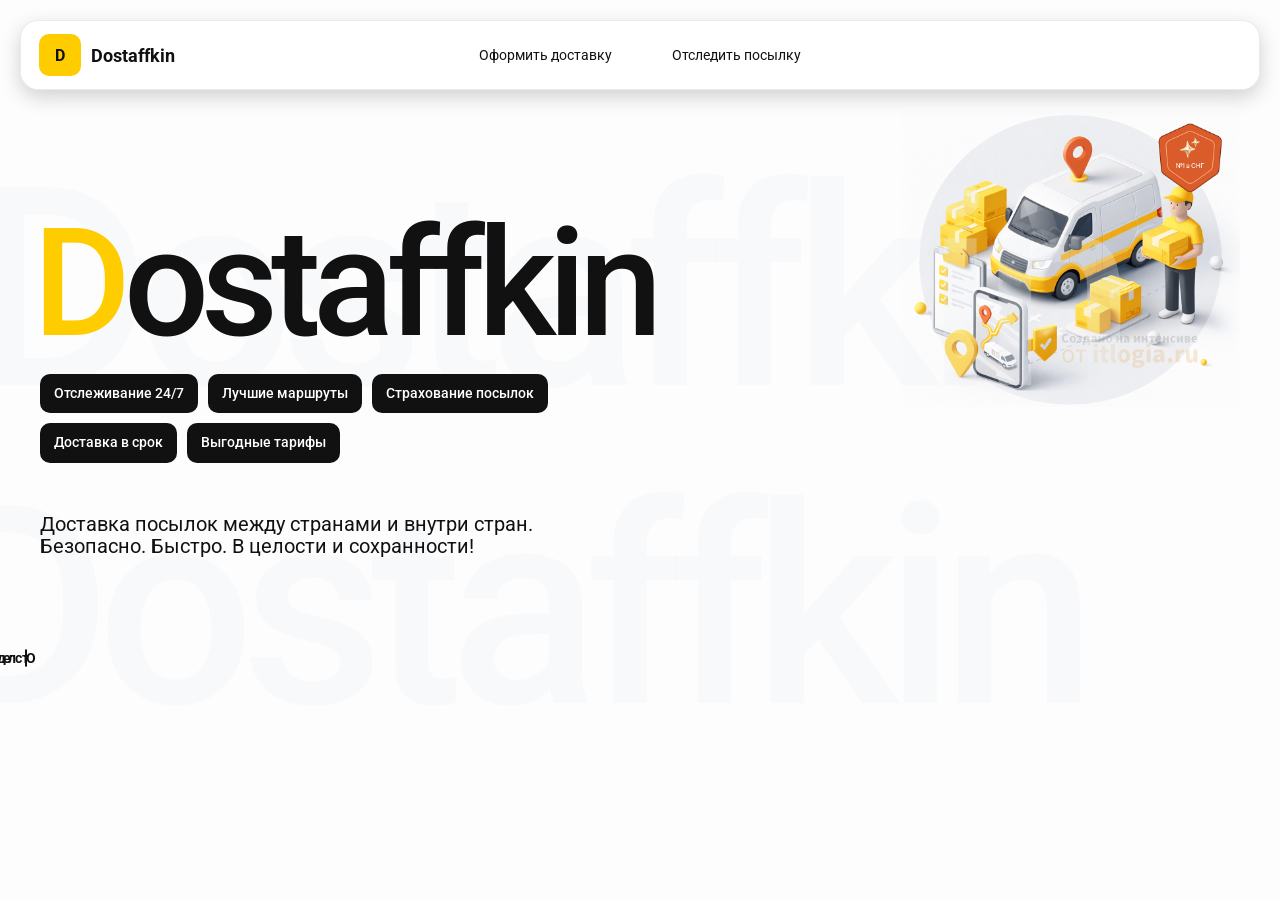
<file: index.html>
<!doctype html>
<html lang="ru">

<head>
  <meta charset="utf-8" />
  <meta name="viewport" content="width=device-width,initial-scale=1,maximum-scale=1,user-scalable=0" />
  <title>Dostaffkin — Доставка посылок между странами и внутри стран. Безопасно. Быстро. В целости и сохранности!
  </title>

  <link rel="stylesheet" href="styles/base.css" />
  <link rel="stylesheet" href="styles/base_adaptive.css" />
  <link rel="stylesheet" href="styles/index.css" />
  <link rel="stylesheet" href="styles/index_adaptive.css" />
</head>

<body>
  <div class="container">
    <header class="header">
      <a class="header-brand" href="#">
        <div class="header-logo">D</div>
        <div class="header-title">Dostaffkin</div>
      </a>
      <nav class="header-menu">
        <a class="header-link" href="./order.html">Оформить <span>доставку</span></a>
        <a class="header-link" href="./track.html">Отследить <span>посылку</span></a>
      </nav>

    </header>
    <main class="main">
      <section class="main-info">
        <div class="main-title">
          <span>D</span>ostaffkin
        </div>
        <div class="main-features">
          <div class="main-feature">Отслеживание 24/7</div>
          <div class="main-feature">Лучшие маршруты</div>
          <div class="main-feature">Страхование посылок</div>
          <div class="main-feature">Доставка в срок</div>
          <div class="main-feature">Выгодные тарифы</div>
        </div>
        <div class="main-description">
          Доставка посылок между странами и внутри стран.
          Безопасно. Быстро. В целости и сохранности!
        </div>
        <div class="main-title-ghost">Dostaffkin
          <a class="button" type="button" href="./order.html">Заказать доставку</a>
          <a class="button button-white" type="button" href="./track.html">Отследить посылку</a>
        </div>
      </section>
      <div class="main-title-ghost">Dostaffkin</div>
      <section class="main-image">
        <img src="images/main-image.png" alt="Main image" />
      </section>
    </main>
  </div>
</body>

</html>
</file>
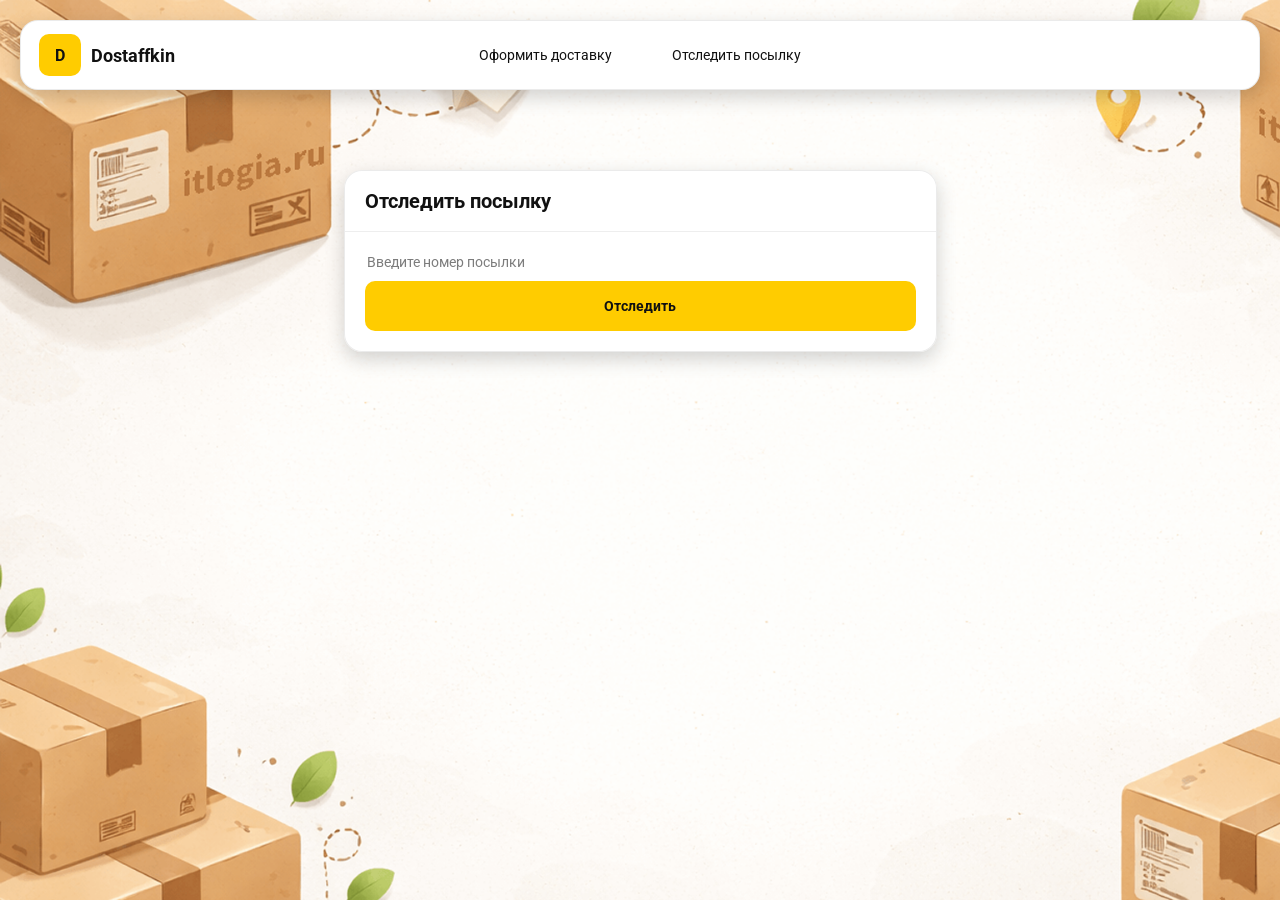
<file: track.html>
<!doctype html>
<html lang="ru">

<head>
    <meta charset="utf-8" />
    <meta name="viewport" content="width=device-width,initial-scale=1,maximum-scale=1,user-scalable=0" />
    <title>Отследить посылку</title>
    <link rel="stylesheet" href="styles/base.css" />
    <link rel="stylesheet" href="styles/base_adaptive.css" />

    <link rel="stylesheet" href="styles/track.css" />
    <link rel="stylesheet" href="styles/track_adaptive.css" />
</head>

<body>

    <div class="container">
        <header class="header">
            <a class="header-brand" href="./index.html">
                <div class="header-logo">D</div>
                <div class="header-title">Dostaffkin</div>
            </a>
            <nav class="header-menu">
                <a class="header-link" href="./track.html">Оформить <span>доставку</span></a>
                <a class="header-link" href="#">Отследить <span>посылку</span></a>
            </nav>
        </header>
        <main class="track-content">
            <section class="track-card track-search">
                <div class="track-title">Отследить посылку</div>
                <div class="track-action">
                    <div class="main-field track-field">
                        <input id="trackNumber" placeholder="Введите номер посылки" autocomplete="off" />
                    </div>
                    <button id="trackButton" class="button track-button" type="button">Отследить</button>
                </div>
            </section>
            <section class="track-card track-result" id="trackResult">
                <div class="track-result-header">
                    <div class="track-id" id="trackIdValue"></div>
                    <div class="track-routes">
                        <div class="track-route">
                            <div class="track-route-pin">
                                <svg xmlns="http://www.w3.org/2000/svg" fill="none" viewBox="0 0 24 24"
                                    stroke-width="1.5" stroke="orange" class="size-6">
                                    <path stroke-linecap="round" stroke-linejoin="round"
                                        d="M15 10.5a3 3 0 1 1-6 0 3 3 0 0 1 6 0Z" />
                                    <path stroke-linecap="round" stroke-linejoin="round"
                                        d="M19.5 10.5c0 7.142-7.5 11.25-7.5 11.25S4.5 17.642 4.5 10.5a7.5 7.5 0 1 1 15 0Z" />
                                </svg>
                            </div>
                            <div class="track-route-address" id="trackFromValue">
                                Откуда: Москва, улица Арбат, 1
                            </div>
                        </div>
                        <div class="track-route track-route-arrow">
                            <svg xmlns="http://www.w3.org/2000/svg" fill="none" viewBox="0 0 24 24" stroke-width="1.5"
                                stroke="currentColor" class="size-6">
                                <path stroke-linecap="round" stroke-linejoin="round"
                                    d="M19.5 13.5 12 21m0 0-7.5-7.5M12 21V3" />
                            </svg>
                        </div>
                        <div class="track-route">
                            <div class="track-route-pin">
                                <svg xmlns="http://www.w3.org/2000/svg" fill="none" viewBox="0 0 24 24"
                                    stroke-width="1.5" stroke="green" class="size-6">
                                    <path stroke-linecap="round" stroke-linejoin="round"
                                        d="M15 10.5a3 3 0 1 1-6 0 3 3 0 0 1 6 0Z" />
                                    <path stroke-linecap="round" stroke-linejoin="round"
                                        d="M19.5 10.5c0 7.142-7.5 11.25-7.5 11.25S4.5 17.642 4.5 10.5a7.5 7.5 0 1 1 15 0Z" />
                                </svg>
                            </div>
                            <div class="track-route-address" id="trackToValue">
                                Куда: Минск, проспект Независимости, 58
                            </div>
                        </div>
                    </div>
                </div>
                <div class="track-info">
                    <div class="track-status-title">Статус данной посылки:</div>
                    <div class="track-status-list" id="trackStatusList">


                        <div class="track-status created">
                            <img src="images/icons/created.svg" class="track-status-icon" alt="Created">
                            <div class="track-status-text">
                                <div class="track-status-text-state">Создан</div>
                                <div class="track-status-text-date">10.01.2026</div>
                            </div>
                        </div>

                        <div class="track-status in-way">
                            <img src="images/icons/in-way.svg" class="track-status-icon" alt="In way">
                            <div class="track-status-text">
                                <div class="track-status-text-state">В пути: Москва</div>
                                <div class="track-status-text-date">18.01.2026</div>
                            </div>
                        </div>

                        <div class="track-status ready">
                            <img src="images/icons/ready.svg" class="track-status-icon" alt="Ready">
                            <div class="track-status-text">
                                <div class="track-status-text-state">Готов к выдаче</div>
                                <div class="track-status-text-date">25.01.2026</div>
                            </div>
                        </div>

                        <div class="track-status done">
                            <img src="images/icons/done.svg" class="track-status-icon" alt="Done">
                            <div class="track-status-text">
                                <div class="track-status-text-state">Вручен</div>
                                <div class="track-status-text-date">27.01.2026</div>
                            </div>
                        </div>

                    </div>
                </div>
            </section>
        </main>
    </div>

</body>

</html>
</file>
<file: styles/base.css>
*,
*::before,
*::after {
    box-sizing: border-box;
}

@font-face {
    font-family: "Roboto";
    src: url("../fonts/Roboto-Regular.ttf");
    font-weight: normal;
}

@font-face {
    font-family: "Roboto";
    src: url("../fonts/Roboto-Bold.ttf");
    font-weight: bold;
}

@font-face {
    font-family: "Roboto";
    src: url("../fonts/Roboto-Medium.ttf");
    font-weight: 500;
}


html,
body {
    margin: 0;
    color: #111111;
    font-family: "Roboto", sans-serif;
}

body {
    background: #FDFDFD;
}

.header {
    border-radius: 18px;
    box-shadow: 0 7px 20px 0 #0000002E;
    backdrop-filter: blur(10px);
    background: #ffffff;
    left: 20px;
    border: 1px solid rgba(0, 0, 0, 0.08);
    position: fixed;
    right: 20px;
    top: 20px;
    padding: 14px 18px;
    height: 70px;
    display: flex;
    align-items: center;
    z-index: 6;
}

.header-brand {
    display: flex;
    align-items: center;
    text-decoration: none;
    gap: 10px;
}

.header-logo {
    width: 42px;
    height: 42px;
    border-radius: 10px;
    background: #FFCC00;
    display: grid;
    place-items: center;
    font-weight: bold;
    color: #111;
}

.header-title {
    font-size: 18px;
    font-weight: bold;
    color: #111111;
    text-decoration: none;
}

.header-menu {
    display: flex;
    align-items: center;
    gap: 60px;
    margin: 0;
    position: absolute;
    left: 50%;
    transform: translateX(-50%);
}

.header-link {
    font-size: 14px;
    color: #111111;
    text-decoration: none;
}

.button {
    border: 0;
    outline: none;
    height: 44px;
    border-radius: 10px;
    font-size: 14px;
    font-weight: bold;
    cursor: pointer;
    font-family: inherit;
    transition: transform .08s ease, opacity .12s ease;
    background: #ffcc00;
    color: #111111;
    text-align: center;
    text-decoration: none;
}

.button:hover {
    background-color: #E5BC19;
}

.button:disabled {
    cursor: not-allowed;
    background-color: #FADE6E;
    color: #787878;
    transform: none;
}

.button.button-white {
    background: #ffffff;
    border: 1px solid #111111;
}

.button.button-white:hover {
    background: rgb(241 241 241);
}


main-field {
    display: flex;
    align-items: center;
    margin-top: 6px;
    gap: 10px;
    border: 1px solid #1111111A;
    background: #FAFAFA;
    border-radius: 10px;
    padding: 10px 12px;
    position: relative;
    box-sizing: border-box;
    height: 50px;
}

.main-field.textarea {
    height: auto;
}

.main-pin {
    width: 28px;
    height: 28px;
    border-radius: 10px;
    background: rgba(17, 17, 17, 0.08);
    display: grid;
    place-items: center;
    flex: 0 0 auto;
    position: relative;
    
}

.main-pin::before {
    content: "";
    width: 8px;
    height: 8px;
    border-radius: 999px;
    background: orange;
    opacity: .75;
    display: block;
    
}

.main-field:last-child .main-pin::before {
    background: green;
    opacity: .85;
    
}

input,
textarea {
    width: 100%;
    border: 0;
    outline: none;
    background: transparent;
    font-size: 14px;
    color: #111111;
    font-family: inherit;
    
}

textarea {
    resize: vertical;
    min-height: 72px;
    padding: 2px 0;
    
}

input::placeholder,
textarea::placeholder {
    color: #7C7C7C;
    
}

.main-field:focus-within {
    border-color: rgba(0, 0, 0, 0.20);
    box-shadow: 0 0 0 4px rgba(255, 204, 0, 0.35);
    background: rgba(255, 255, 255, 0.75);
}
</file>
<file: styles/base_adaptive.css>
@media (max-width: 767px) {
    .header {
        left: 10px;
        right: 10px;
        top: 10px;
    }

    .header-link span {
        display: none;
    }

    .header-menu {
        gap: 20px;
        justify-content: flex-start;
        margin: 0 0 0 30px;
        position: static;
        transform: none;
    }
}

@media (max-width: 420px) {
    .header-title {
        display: none;
    }
}

@media (max-width: 374px) {
    .header-menu {
        gap: 10px;
        margin: 0 0 0 10px;
    }
}
</file>
<file: styles/index.css>
.container {
    overflow: hidden;
    min-height: 100vh;
}

.main-info {
    max-width: 840px;
    width: 100%;
    position: relative;
}

.main {
padding: 111px 40px 40px;
position: relative;
display: flex;
}

.main-title {
    margin-top: 98px;
    font-weight: 500;
    font-size: 200px;
    line-height: 1;
    letter-spacing: -0.05em;
    color: #111111;
    left: -15px;
    position: relative;
}

.main-title span {
    color: #ffcc00;
}

.main-features {
    margin-top: 15px;
    display: flex;
    flex-wrap: wrap;
    gap: 10px;
}

.main-feature {
    background: #111111;
    color: #ffffff;
    padding: 12px 14px;
    font-weight: 500;
    font-size: 14px;
    line-height: 1.1;
    border-radius: 10px;
}

.main-description {
    margin-top: 50px;
    max-width: 500px;
    font-size: 20px;
    line-height: 1.1;
    color: #111111;
}

.main-actions {
    margin-top: 50px;
    display: flex;
    flex-direction: column;
    gap: 20px;
}

.main-actions .button {
    height: 80px;
    width: 433px;
    font-size: 18px;
    font-weight: bold;
    place-items: center;
    display: grid;
}

.main-title-ghost {
    position: absolute;
    z-index: -1;
    left: -70px;
    bottom: -150px;
    font-weight: 500;
    font-size: 278px;
    line-height: 1;
    letter-spacing: -0.05em;
    color: #ECEDF04D;
}

.main-image {
    margin-left: 20%;
    width: 1024px;
    top: 100px;
    z-index: -2;
}

.main-image img {
    width: 100%;
    max-width: 1024px;
    height: auto;
    display: block;
}
</file>
<file: styles/index_adaptive.css>
@media (max-width: 1760px) {
    .main-title {
        font-size: 150px;
        left: -7px;
    }

    .main-info {
        max-width: 640px;
    }
}

@media (max-width: 1200px) {
    .main-info {
        max-width: 540px;
    }

    .main {
        padding: 111px 20px 20px;
    }

    .main-title {
        font-size: 120px;
        left: -4px;
    }

    .main-title-ghost {
        font-size: 220px;
    }
}

@media (max-width: 1024px) {
    .main-title {
        margin-top: 30px;
    }

    .main {
        flex-direction: column-reverse;
    }

    .main-image {
        max-width: 350px;
        position: absolute;
        left: 370px;
        top: 370px;
    }

    .main-info {
        max-width: 100%;
    }

    .main-actions {
        gap: 10px;
    }

    .main-actions .button {
        height: 50px;
        font-size: 14px;
        width: auto;
        max-width: 300px;
    }

    .main-description {
        max-width: 350px;
    }
}

@media (max-width: 570px) {
    .main-title {
        font-size: 88px;
    }

    .main-description {
        max-width: 100%
    }

    .main-actions {
       width: 100%;
    }

    .main-actions .button {
        width: 100%;
        max-width: 100%
    }

    .main-image {
        max-width: 650px;
        position: absolute;
        left: 170px;
        top: 70px;
        opacity: 0.2;
    }
}
</file>
<file: styles/track.css>
.container {
    background: #F4F4F4 url("../images/track-bg.png");
    background-size: cover;
    min-height: 100vh;
    padding: 170px 0 50px 0;
}

.track-content {
    width: 593px;
    margin: 0 auto;
}

.track-card {
    width: 100%;
    border-radius: 18px;
    box-shadow: 0 7px 20px 0 #0000002E;
    backdrop-filter: blur(10px);
    background: rgba(255, 255, 255, 0.96);
    border: 1px solid rgba(0, 0, 0, 0.08);
}

.track-title {
    font-size: 20px;
    line-height: 100%;
    font-weight: bold;
    border-bottom: 1px solid #EEEEEE;
    padding: 20px;
}

.track-action {
    padding: 20px;
}

.track-button {
    width: 100%;
    height: 50px;
}

.track-field {
    margin-bottom: 10px;
}

.track-result {
    margin-top: 5px;
    display: none;
}

.track-result.is-visible {
    display: block;
}

.track-result-header {
    font-weight: bold;
    font-size: 14px;
    color: #111111;
    padding: 20px;
    border-bottom: 1px solid #EEEEEE;
}

.track-id {
    margin-bottom: 12px;
    font-size: 20px;
}

.track-routes {
    display: flex;
    flex-direction: column;
    gap: 10px;
    font-weight: normal;
}

.track-route {
    display: flex;
    align-items: center;
    gap: 10px;
}

.track-route-pin {
    width: 24px;
    height: 24px;
    flex-shrink: 0;
}

.track-route-arrow {
    padding: 15px 0;
    width: 24px;
    height: 24px;
}

.track-info {
    padding: 20px;
}

.track-status {
    display: flex;
    align-items: center;
    font-size: 12px;
    gap: 10px;
}

.track-status-title {
    font-size: 14px;
    color: #111111;
    margin-bottom: 20px;
}

.track-status-list {
    display: flex;
    flex-direction: column;
    gap: 15px;
}

.track-status-icon {
    width: 40px;
    height: 40px;
    border-radius: 50%;
    background: rgba(17, 17, 17, 0.08);
    display: grid;
    place-items: center;
    flex: 0 0 auto;
}

.track-status.created .track-status-icon {
    background-color: #F1CB00;
}

.track-status.in-way .track-status-icon {
    background-color: #F08A11;
}

.track-status.ready .track-status-icon {
    background-color: #A35D0A;
}

.track-status.done .track-status-icon {
    background-color: #37C93B;
}

.track-status-text {
    display: flex;
    align-items: center;
    justify-content: space-between;
    color: #111111;
    font-size: 12px;
    flex: 1;
}

.track-status-date {
    color: rgba(17, 17, 17, 0.55);
}
</file>
<file: styles/track_adaptive.css>
@media (max-width: 767px) {
    .container {
        padding: 130px 0 50px 0;
    }

    .track-content {
        width: 100%;
        padding-left: 10px;
        padding-right: 10px;
    }

    .track-result-header {
        padding: 20px;
    }
}
</file>
